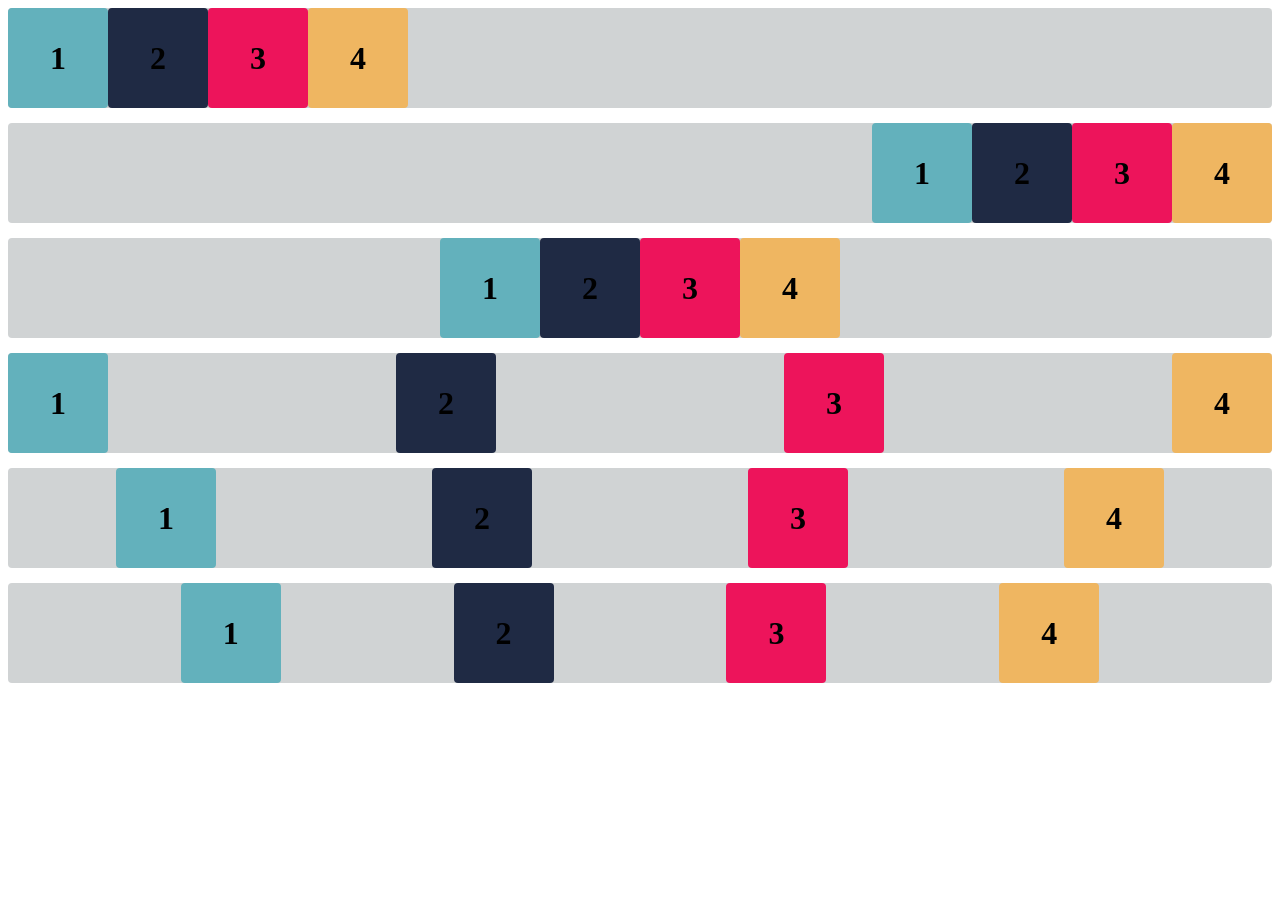
<file: flexbox02/index.html>
<!DOCTYPE html>
<html lang="en">

<head>
    <meta charset="UTF-8">
    <meta http-equiv="X-UA-Compatible" content="IE=edge">
    <meta name="viewport" content="width=device-width, initial-scale=1.0">
    <title>Flex-box</title>
    <link rel="stylesheet" href="estilo.css">
</head>

<body>

    <div class="base container1">
        <div class="flex-item box1"><h1>1</h1></div>
        <div class="flex-item box2"><h1>2</h1></div>
        <div class="flex-item box3"><h1>3</h1></div>
        <div class="flex-item box4"><h1>4</h1></div>
    </div>
    <div class="base container2">
        <div class="flex-item box1"><h1>1</h1></div>
        <div class="flex-item box2"><h1>2</h1></div>
        <div class="flex-item box3"><h1>3</h1></div>
        <div class="flex-item box4"><h1>4</h1></div>
    </div>
    <div class="base container3">
        <div class="flex-item box1"><h1>1</h1></div>
        <div class="flex-item box2"><h1>2</h1></div>
        <div class="flex-item box3"><h1>3</h1></div>
        <div class="flex-item box4"><h1>4</h1></div>
    </div>
    <div class="base container4">
        <div class="flex-item box1"><h1>1</h1></div>
        <div class="flex-item box2"><h1>2</h1></div>
        <div class="flex-item box3"><h1>3</h1></div>
        <div class="flex-item box4"><h1>4</h1></div>
    </div>
    <div class="base container5">
        <div class="flex-item box1"><h1>1</h1></div>
        <div class="flex-item box2"><h1>2</h1></div>
        <div class="flex-item box3"><h1>3</h1></div>
        <div class="flex-item box4"><h1>4</h1></div>
    </div>
    <div class="base container6">
        <div class="flex-item box1"><h1>1</h1></div>
        <div class="flex-item box2"><h1>2</h1></div>
        <div class="flex-item box3"><h1>3</h1></div>
        <div class="flex-item box4"><h1>4</h1></div>
    </div>

</body>

</html>
</file>
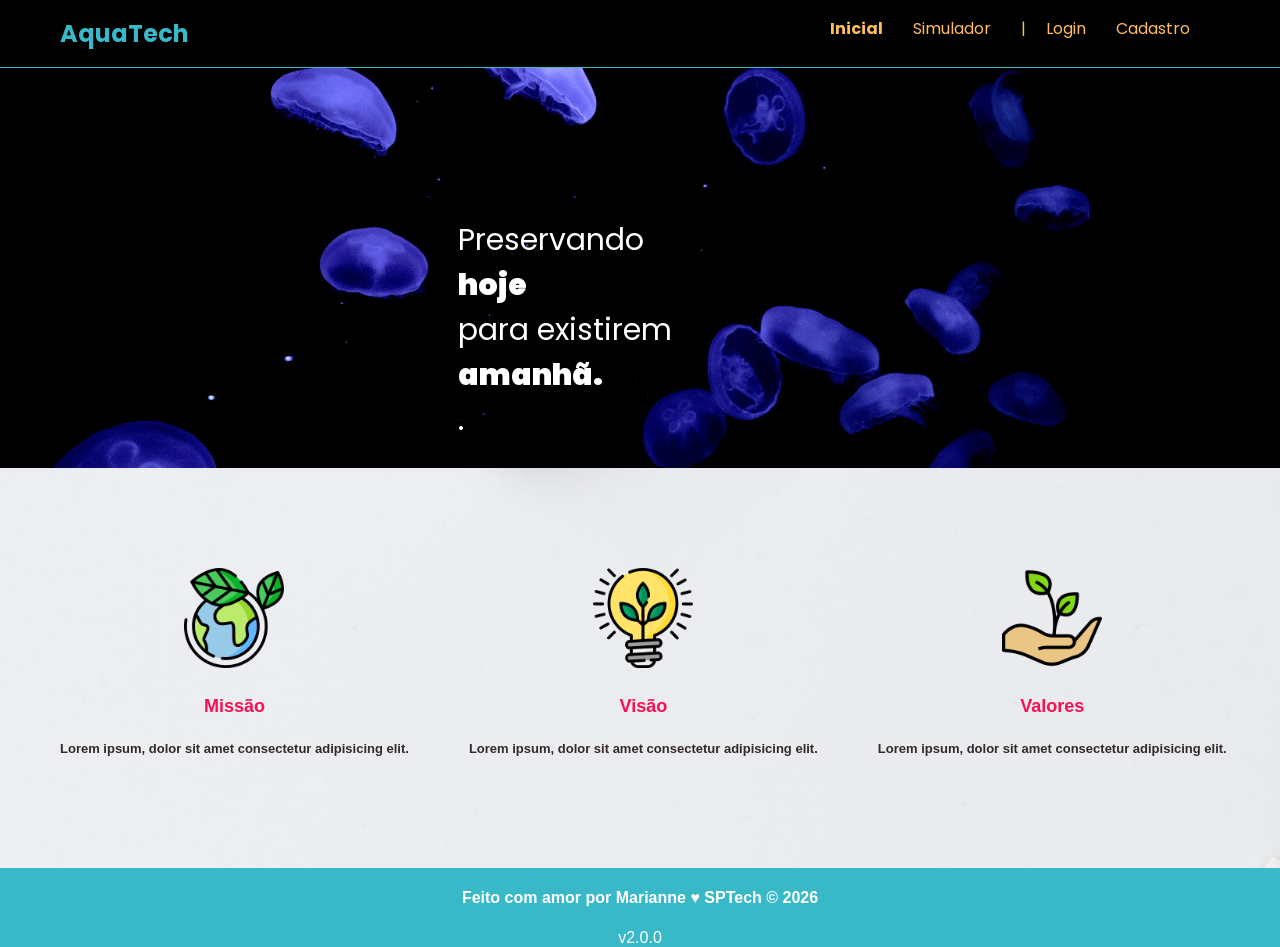
<file: aquatech-final/public/index.html>
<!DOCTYPE html>
<html lang="en">

<head>
    <meta charset="UTF-8">
    <meta http-equiv="X-UA-Compatible" content="IE=edge">
    <meta name="viewport" content="width=device-width, initial-scale=1.0">

    <title>AquaTech | Página Inicial</title>

    <link rel="stylesheet" href="styles/style.css">
    <link rel="icon" href="assets/icon/favicon2.ico">
    <link rel="preconnect" href="https://fonts.gstatic.com">
</head>

<body>
    <div class="header">
      <div class="container">
        <h1 class="titulo">AquaTech</h1>
        <ul class="navbar">
          <li class="agora">
            <a href="#">Inicial</a>
          </li>
          <li>
            <a href="simulador.html">Simulador</a>
          </li>
          <li>|</li>
          <li>
            <a href="login.html">Login</a>
          </li>
          <li>
            <a href="cadastro.html">Cadastro</a>
          </li>
        </ul>
      </div>
    </div>
  
    <div class="banner">
      <div class="container">
        <p>Preservando <span>hoje</span> para existirem <span>amanhã.</span>.</p>
      </div>
    </div>
  
    <div class="social">
      <div class="container">
        <div class="boxes">
          <div class="box">
            <img src="../public/assets/imgs/planet-earth_color.png">
            <h4>Missão</h4>
            <p>Lorem ipsum, dolor sit amet consectetur adipisicing elit.</p>
          </div>
          <div class="box">
            <img src="../public/assets/imgs/lightbulb_color.png">
            <h4>Visão</h4>
            <p>Lorem ipsum, dolor sit amet consectetur adipisicing elit.</p>
          </div>
          <div class="box">
            <img src="../public/assets/imgs/growth_color.png">
            <h4>Valores</h4>
            <p>Lorem ipsum, dolor sit amet consectetur adipisicing elit.</p>
          </div>
        </div>
      </div>
    </div>
  
    <div class="footer">
      <div class="container">
        <h4>Feito com amor por Marianne &hearts; SPTech &copy; 2026</h4>
        <span class="version">v2.0.0</span>
      </div>
    </div>
  </body>

</html>
</file>
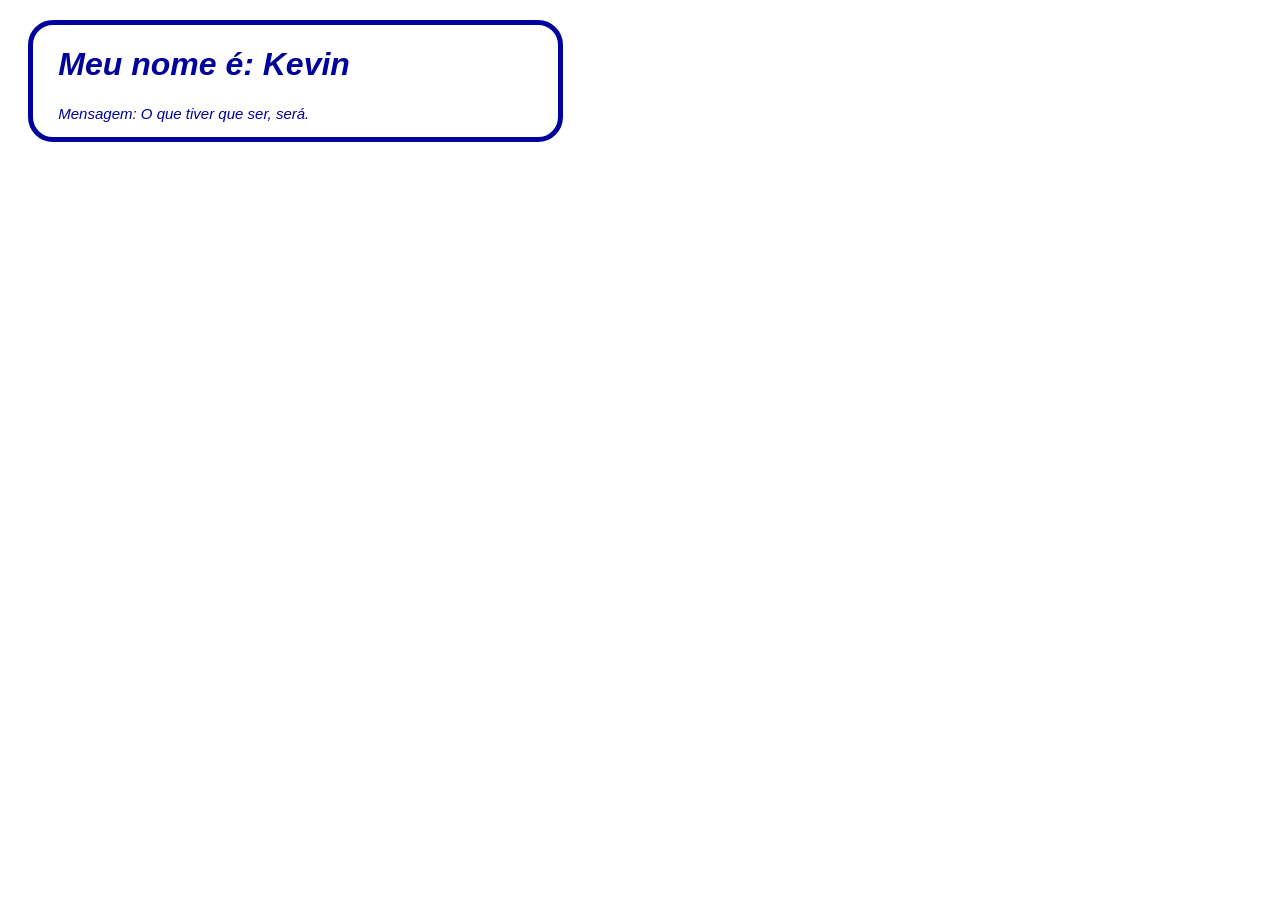
<file: pratica_css_outro_arquivo.html>
<!DOCTYPE html>
<html lang="en">

<head>
    <meta charset="UTF-8">
    <meta http-equiv="X-UA-Compatible" content="IE=edge">
    <meta name="viewport" content="width=device-width, initial-scale=1.0">
    <title>Aula CSS - 1</title>
    <link rel="stylesheet" href="style.css">
</head>

<body>

    <div class="card border">
        <div class="icone2 border"></div>

        <h1 class="text title">
            Meu nome é: <span  class="main-color">Kevin</span>
        </h1>

        <p class="text">
            Mensagem: <i class="main-color">O que tiver que ser, será.</i>
        </p>
    </div>

</body>

</html>
</file>
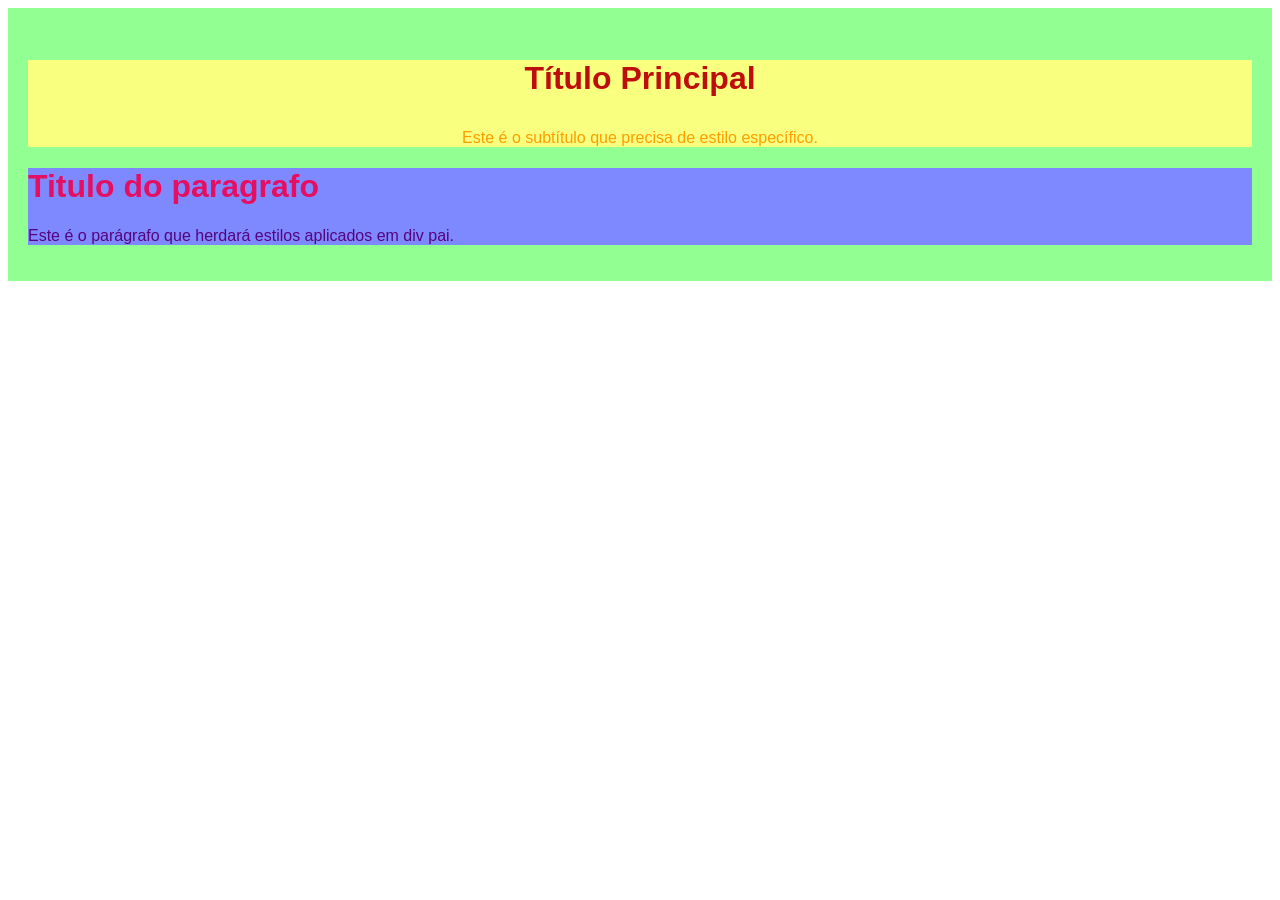
<file: atividade-css/exercicio_classe_css.html>
<!DOCTYPE html>
<html lang="en">
  <head>
    <meta charset="UTF-8" />
    <meta name="viewport" content="width=device-width, initial-scale=1.0" />
    <title>Exercício de CSS</title>
    <link rel="stylesheet" href="styles.css" />
  </head>

  <!-- NÃO ALTERE ESTE ARQUIVO, SOMENTE O ARQUIVO style.css -->

  <body>
    <div class="container">
      <div class="cabecalho">
        <p class="titulo-principal">Título Principal</p>
        <p class="subtitulo">Este é o subtítulo que precisa de estilo específico.</p>
      </div>

      <div class="conteudo">
        <h1>Titulo do paragrafo</h1>
        <p>Este é o parágrafo que herdará estilos aplicados em div pai.</p>
      </div>
    </div>
  </body>
</html>
</file>
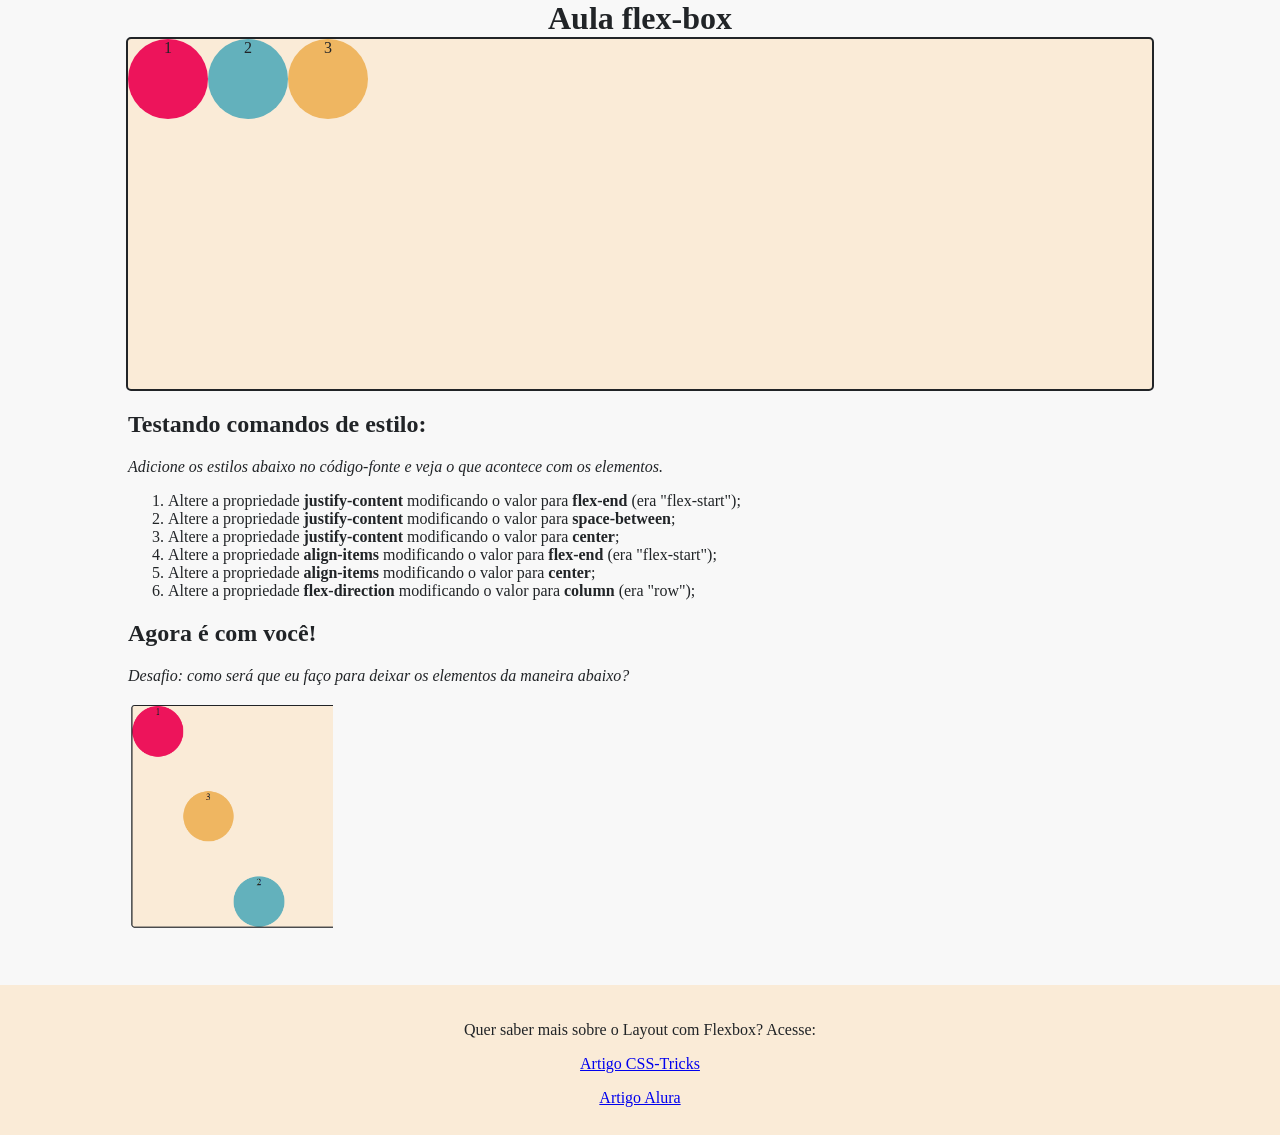
<file: exercicio02-sala/pratica_css_flex-box.html>
<!DOCTYPE html>
<html lang="en">
<head>
    <meta charset="UTF-8">
    <meta http-equiv="X-UA-Compatible" content="IE=edge">
    <meta name="viewport" content="width=device-width, initial-scale=1.0">
    <title>Aula CSS - 2</title>
    <link rel="stylesheet" href="style.css">
</head>
<body>
    <h1>Aula flex-box</h1>
    <div class="caixa pai">
        <div class="caixa filho cor1">1</div>
        <div class="caixa filho cor2">2</div>
        <div class="caixa filho cor3">3</div>
    </div>

    <div class="instrucoes">
        <h2>Testando comandos de estilo:</h2>
        <p><em>Adicione os estilos abaixo no código-fonte e veja o que acontece com os elementos.</em></p>
        <ol>
            <li>
                Altere a propriedade <span><strong>justify-content</strong></span> modificando o valor para <span><strong>flex-end</strong></span> (era "flex-start");
            </li>
            <li>
                Altere a propriedade <span><strong>justify-content</strong></span> modificando o valor para <span><strong>space-between</strong></span>;
            </li>
            <li>
                Altere a propriedade <span><strong>justify-content</strong></span> modificando o valor para <span><strong>center</strong></span>;
            </li>
            <li>
                Altere a propriedade <span><strong>align-items</strong></span> modificando o valor para <span><strong>flex-end</strong></span>  (era "flex-start");
            </li>
            <li>
                Altere a propriedade <span><strong>align-items</strong></span> modificando o valor para <span><strong>center</strong></span>;
            </li>
            <li>
                Altere a propriedade <span><strong>flex-direction</strong></span> modificando o valor para <span><strong>column</strong></span> (era "row");
            </li>
        </ol>
        <h2>Agora é com você!</h2>
        <p><em>Desafio: como será que eu faço para deixar os elementos da maneira abaixo?</em></p>
        <p><img src="atividade-desafio.png" alt="imagem do desafio"></p>
        
    </div>
    <div class="footer">
        <p>Quer saber mais sobre o Layout com Flexbox? Acesse: </p>

        <p>
            <a href="https://css-tricks.com/snippets/css/a-guide-to-flexbox/">Artigo CSS-Tricks</a> </p>
        <p>
            <a href="https://www.alura.com.br/artigos/css-guia-do-flexbox?srsltid=AfmBOoqPsvlW82tLY-uoiTL9slZrjS_SuoYydlb82z3H0lDT4Y1jCXDu">Artigo Alura</a> </p>

    </div>
</body>
</html>
</file>
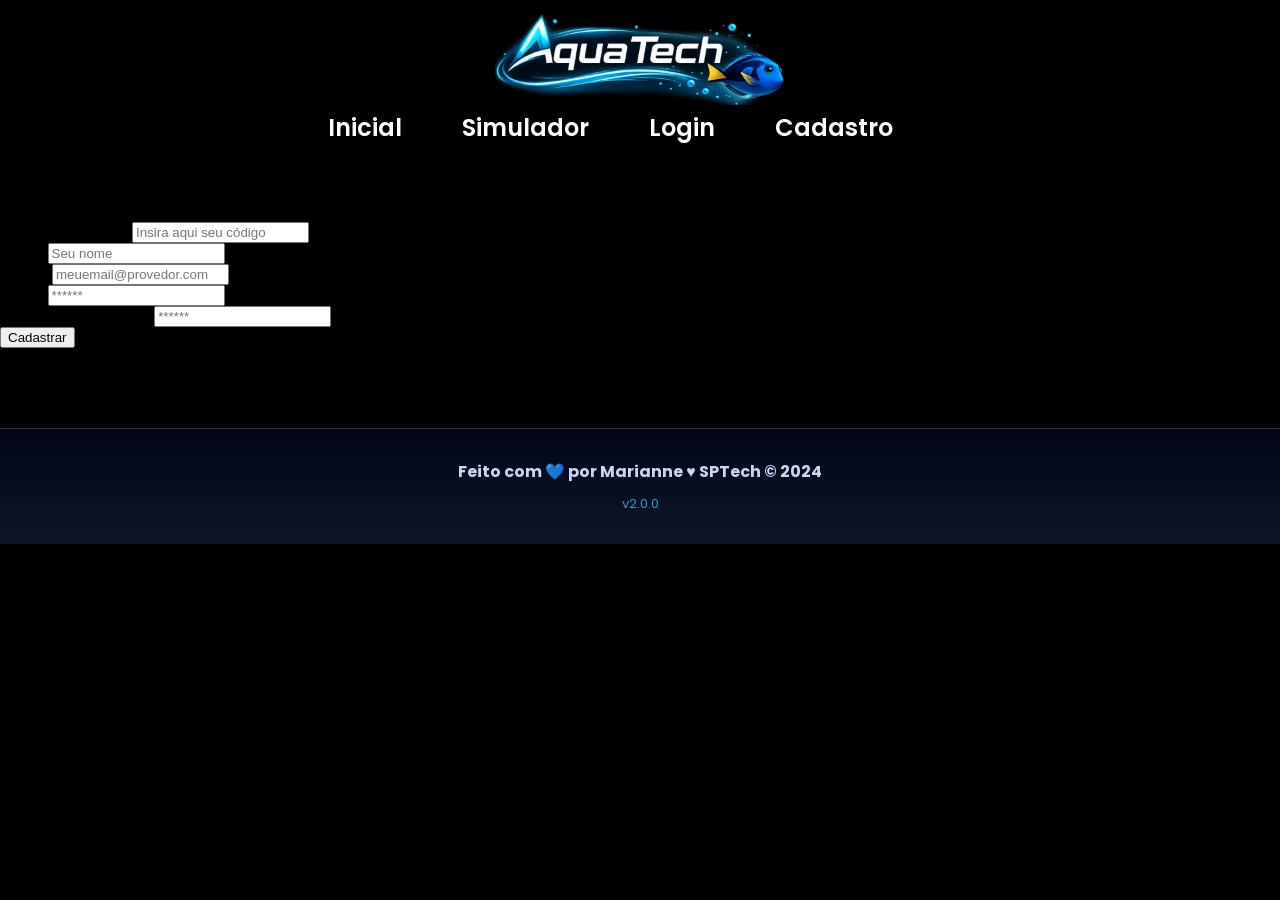
<file: aquatech-errado/public/cadastro.html>
<!DOCTYPE html>
<html lang="pt-br">

<head>
  <meta charset="UTF-8" />
  <meta http-equiv="X-UA-Compatible" content="IE=edge" />
  <meta name="viewport" content="width=device-width, initial-scale=1.0" />

  <title>AquaTech | Cadastro</title>

  <link rel="stylesheet" href="styles/style.css" />
  <link rel="icon" href="assets/icon/favicon2.ico" />
  <link rel="preconnect" href="https://fonts.gstatic.com" />
</head>

<body>
  <!--header inicio-->
  <div class="header">
    <div class="container-header">
      <img class="titulo" src="img/logo-aquatech.jpg" alt="">
      <ul class="navbar">
        <li>
          <a href="index.html">Inicial</a>
        </li>
        <li>
          <a href="simulador.html">Simulador</a>
        </li>
        <li>
          <a href="login.html">Login</a>
        </li>
        <li class="agora">
          <a href="#">Cadastro</a>
        </li>
      </ul>
    </div>
  </div>
  <!--header fim-->

  <div class="login">

    <div class="container">
      <div class="card card-cadastro">
        <h2>Bem-vindo!</h2>
        <div class="formulario">
          <div class="campo">
            <span>Código de ativação:</span>
            <input id="codigo_input" type="text" placeholder="Insira aqui seu código" />
          </div>
          <div class="campo">
            <span>Nome:</span>
            <input id="nome_input" type="text" placeholder="Seu nome" />
          </div>
          <div class="campo">
            <span>E-mail:</span>
            <input id="email_input" type="text" placeholder="meuemail@provedor.com" />
          </div>
          <div class="campo">
            <span>Senha:</span>
            <input id="senha_input" type="password" placeholder="******" />
          </div>
          <div class="campo">
            <span>Confirmação da Senha:</span>
            <input id="confirmacao_senha_input" type="password" placeholder="******" />
          </div>
          <button class="botao">Cadastrar</button>
        </div>
      </div>
    </div>
  </div>

  <!--footer inicio-->
  <div class="footer">
    <div class="container">
      <h4>Feito com 💙 por Marianne &hearts; SPTech &copy; 2024</h4>
      <span class="version">v2.0.0</span>
    </div>
  </div>
  <!--footer fim-->
</body>

</html>
</file>
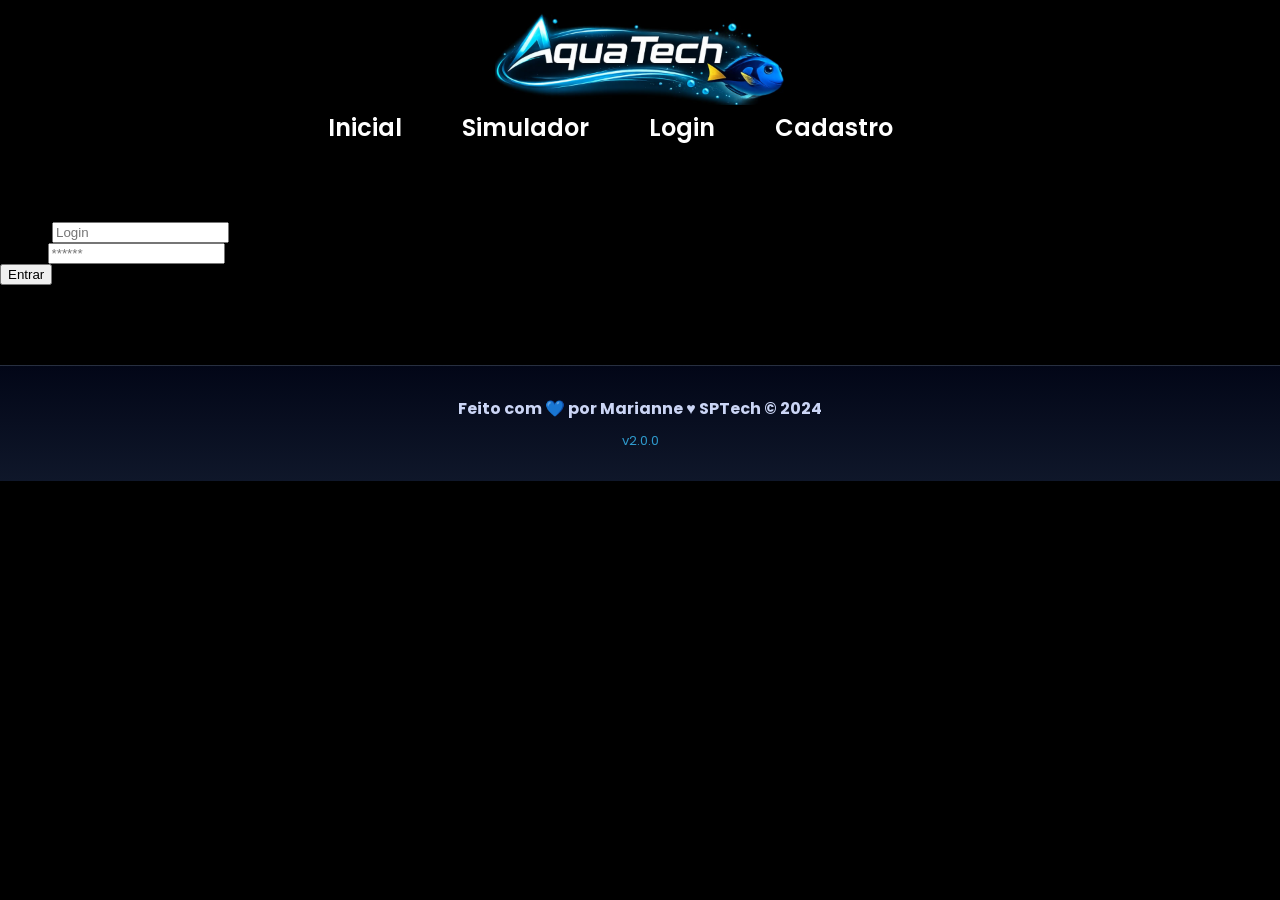
<file: aquatech-errado/public/login.html>
<!DOCTYPE html>
<html lang="pt-br">

<head>
    <meta charset="UTF-8">
    <meta http-equiv="X-UA-Compatible" content="IE=edge">
    <meta name="viewport" content="width=device-width, initial-scale=1.0">

    <title>AquaTech | Login</title>

    <link rel="stylesheet" href="styles/style.css">
    <link rel="icon" href="assets/icon/favicon2.ico">
    <link rel="preconnect" href="https://fonts.gstatic.com">
</head>

<body>

    <!--Header-->

    <div class="header">
        <div class="container-header">
            <img class="titulo" src="img/logo-aquatech.jpg" alt="">
            <ul class="navbar">
                <li>
                    <a href="index.html">Inicial</a>
                </li>
                <li>
                    <a href="simulador.html">Simulador</a>
                </li>
                <li class="agora">
                    <a href="#">Login</a>
                </li>
                <li>
                    <a href="cadastro.html">Cadastro</a>
                </li>
            </ul>
        </div>
    </div>


    <div class="login">
  
        <div class="container">
            <div class="card card-login">
                <h2>Olá de volta!</h2>
                <div class="formulario">
                    <div class="campo">
                        <span>E-mail:</span>
                        <input id="email_input" type="text" placeholder="Login">
                    </div>
                    <div class="campo">
                        <span>Senha:</span>
                        <input id="senha_input" type="password" placeholder="******">
                    </div>
                    <button class="botao">Entrar</button>
                </div>

            </div>
        </div>
    </div>

    <!--footer inicio-->
    <div class="footer">
        <div class="container">
            <h4>Feito com 💙 por Marianne &hearts; SPTech &copy; 2024</h4>
            <span class="version">v2.0.0</span>
        </div>
    </div>
    <!--footer fim-->

</body>

</html>
</file>
<file: flexbox02/estilo.css>
.flex-item {
    width: 100px;
    height: 100px;
    border-radius: 4px;
    display: flex;
    align-items: center;
}

.base {
    margin-bottom: 15px;
    background-color: #d0d3d4;
    border-radius: 4px;
}

.box1 {
    background-color: #63b1bc;
}

.box2 {
    background-color: #1f2a44;
}

.box3 {
    background-color: #ed145b;
}

.box4 {
    background-color: #efb661;
}

h1 {
    width: fit-content;
    margin: auto;
}

/* Insira o código abaixo */

.container1 {
    display: flex;
    flex-direction: row;
    align-self: start;
    
}

.container2 {
    display: flex;
    flex-direction: row;
    justify-content: end;
}

.container3 {
   display: flex;
    flex-direction: row;
    justify-content:center;
}

.container4 {
    display: flex;
    flex-direction: row;
    justify-content: space-between;
}
.container5 {
    display: flex;
    flex-direction: row;
    justify-content:space-around;
}
.container6 {
    display: flex;
    flex-direction: row;
    justify-content:space-evenly;
}
</file>
<file: aquatech-final/public/styles/style.css>
/* Adicionar aqui toda a estilização criada para sua aplicação. */
@import url('https://fonts.googleapis.com/css2?family=Pacifico&family=Poppins:wght@300;400;600&display=swap');

html, body {
    height: 100%;
    margin: 0;
}

body{
    background-color: black;
    color: white;
    margin: 0;
    display: flex;
    flex-direction: column;
}

/* HEADER */
.header{
    background-color: black;
    width: 100%;
    border-bottom: 1px solid #39b8c7;
}

.container{
    display: flex;
    justify-content: space-between;
    flex-direction: row;
    margin: 0;
    padding: 0;
}

.titulo{
    display: flex;
    justify-content: flex-start;
    color: #39b8c7;
    font-family: 'Poppins', sans-serif;
    font-weight:bolder;
    font-size: 24px;
    margin-left: 60px;
}

.navbar {
    display: flex;
    flex-direction: row;
    justify-content:flex-end;
    list-style: none;
    color: #ffbd60;
    font-family: 'Poppins', sans-serif;
    font-size: 16px;
    margin-right: 60px;

}

.navbar li{
    margin-right: 20px;
    color: #ffbd60;
}

.navbar a{
    margin-right: 10px;
    list-style: none;
    text-decoration: none;
    color: #ffbd60;
}

.navbar li.agora {
    font-weight: bolder;
}

/* FIM DO HEADER */

/* TELA HOME */
.banner{
    background-image: url('../assets/imgs/bg-jelly-fish-para-home.png');
    height: 400px;

}
.banner .container{
    font-family: 'Poppins', sans-serif;
    display: flex;
    justify-content:center;
    align-items: center;
    font-size: 30px;

}
.banner .container p{
    display: flex;
    justify-content:flex-start;
    flex-direction: column;
    align-self: center;
    margin-top: 150px;
    margin-right: 150px;
}
.banner .container span{
    display: flex;
    flex-wrap: wrap;
    font-weight: 900;
}

.social{
    background-image: url('../assets/imgs/banner-fundo.jpeg');
    background-size: 190%;
    background-position: center;
}
.social .container{
    height: 400px;
}
.boxes{
    display: flex;
    flex-direction: row;
    justify-content: center;
    align-items: center;
}
.box{
    text-align: center;
    font-family:'Montserrat', sans-serif;
    align-self: center;
    gap: 20px;
    margin-left: 60px;

}
.box img{
    width:100px;
}
.box h4{
    color: #f91052;
    font-weight: 900;
    font-size: 18px;
}
.box p{
    font-size: 13px;
    color: hwb(0 16% 80%);
    font-weight: 550;
}

/*TELA DE CADASTRO*/

.login{
    height: 900px;
    background-image: url('../assets/imgs/bg-jelly-fish-para-home.png');
}

.login .container{
    display: flex;
    justify-content: center;
    align-items: center;
}

.card-cadastro{
    display: flex;
    justify-content: center;
    margin-top: 80px;
    flex-direction: column;
    align-items: center;
    background-color: #e1e0df;
    padding: 30px;
    border-radius: 10px;
    width: 450px;
    height: auto;
    gap:10px;
    font-family:'Montserrat', sans-serif;
    margin: 40px;
}

.card-cadastro h2{
    color:#f91052;
}

.card-cadastro span{
    color:#f91052;
    font-weight: 600;
}

.card-login h2{
    color: #f91052;
}

.card-login span{
    color:#f91052;
    font-weight: 600;
}

.card-login{
    display: flex;
    justify-content: center;
    margin-top: 80px;
    flex-direction: column;
    align-items: center;
    background-color: #e1e0df;
    padding: 30px;
    border-radius: 10px;
    width: 450px;
    height: auto;
    font-family:'Montserrat', sans-serif;
}

.formulario{
    display: flex;
    flex-direction: column;
    gap: 10px;
    
}

.botao{
    background-color: #f91052;
    color: white;
    margin-left: 35%;
    width: 100px;
    border: 2px solid #f91052;
    border-radius: 5px;
    height: 25px;
}

.campo{
    display: flex;
    flex-direction: column;
}
.campo input{
    width: 400px;
    height: 20px;
    border: 2px solid #39b8c7;
    border-radius: 5px;
}



/* FOOTER */
.footer{
    background-color: #39b8c7;
    margin: 0;
    
}

.footer .container{
    display: flex;
    justify-content:baseline;
    flex-direction: column;
    align-items: center;
    font-family: 'Montserrat', sans-serif;
    font-weight: lighter;
}
</file>
<file: style.css>
*{
    font-family: Arial, Helvetica, sans-serif;
}
.card{
    width:500px; 
    height: fit-content; 
    background-color: #ffff; 
    border-radius: 25px ; 
	border: solid 5px #00039b; 
    margin: 20px; 
    padding-left: 2%;
}
	/* height: altura
	solid: espessura
	border radius: curva da borda */

.foto{
	width: 100px; 
	height: 100px; 
	border-radius: 50%; 
	padding-bottom: 10px;
}

 img {
    width: 100%;  
    height: 100%; 
    margin-top: 20px;
}

.titulo{
    font-size: 30px; 
    margin-top: 20px;
}

p{
    font-size: 15px;
}

.cor-nome{
    color: #00039b;
}

.text{ 
    color: #00039b;
    font-style: italic;
}
</file>
<file: atividade-css/styles.css>
/* Siga as orientações no arquivo README para concluir o exercício */

.container {
    font-family: Arial, sans-serif;
    padding: 20px;
    background-color: #91ff91;
    color: #55037e;
}
.cabecalho{
    background-color: #f9ff7e;
    text-align: center;
}
.titulo-principal{
    font-size: 32px;
    font-weight: bold;
    color: #bd0d0d;
}
.subtitulo{
    color: #ff9d00;
}
.conteudo{
    background-color: #7f89ff;
}
.conteudo h1{
    color: #e60e60;
}
</file>
<file: exercicio02-sala/style.css>
body {
    margin: 0;
    background-color: #f8f8f8;
    color: #212427
}

h1 {
    width: fit-content;
    margin: auto;
}

.caixa {
    border-radius: 5px;
}

.pai {
    width: 80%;
    height: 350px;
    margin: auto;
    background-color: antiquewhite;
    border: solid 2px #212427;

    display: flex;
    justify-content: flex-start;
    align-items: flex-start;
    flex-direction: row;
}

.filho {
    width: 80px;
    height: 80px;
    border-radius: 50px;
    text-align: center;
}

.cor1 {
    background-color: #ED145B;
}

.cor2 {
    background-color: #63B1BC;
}

.cor3 {
    background-color: #EFB661;
}

.instrucoes {
    width: 80%;
    margin: auto;
    text-align: left;
}

.footer {
    background-color: antiquewhite;
    height: 130px;
    margin-top: 50px;
    padding-top: 20px;
    text-align: center;
}

img {
    width: 20%;
}
</file>
<file: aquatech-errado/public/styles/style.css>
/* Adicionar aqui toda a estilização criada para sua aplicação. */
@import url('https://fonts.googleapis.com/css2?family=Pacifico&family=Poppins:wght@300;400;600&display=swap');

body{
    margin: 0;
    background-color: black;
}

/* HEADER */
.header{
    background-color: black;
    width: 100%;
}
.container-header{
    display: flex;
    flex-direction: column;
    align-items: center;
    margin: 0;
    padding: 0;
}

/* IMAGEM AQUATECH */
.titulo{
    display: flex;
    justify-content: center;
    width: 290px;
    height: auto;
    margin-top: 13px;
}

.titulo img{
    display: block;
}
/* BARRA DE NAVEGAÇÃO */
.navbar{
    display: flex;
    justify-content: flex-start;
    list-style: none;
    padding-right: 10px;
    margin-top: 5px;
    margin-bottom: 10px;
    padding: 0;
}
.navbar li{
    margin-right: 60px;
}

/* LINKS NAVBAR*/
.navbar a{
    color: white;
    text-decoration: none;
    font-size: 24px;
    font-family: 'Poppins', sans-serif;
    font-weight: 600;
    transition: 0.3s;
}
.navbar a:hover {
  color: #31487A;
}

/* TELA INICIAL */
.banner{
    background-color: black;
    display: flex;          
    align-items: center;    
    gap: 40px;              
    margin-left: 40px;
}
.banner-container{
    border: solid 2px rgb(255, 255, 255);
    border-radius: 50px;
    height: 300px;
    margin: 30px;
    width: 600px;
    gap: 30px;
}
.banner-container p{
    display: flex;
    color: white;
    justify-content: center;
    margin-top: 119px;
    font-size: 26px;
    font-family: 'Poppins', sans-serif;
    font-weight: 500;
}
.banner-container span{
    margin: 0px 5px;
    color: #2d5bc0;
}
.video {
    width: 500px;
    height: 300px;
    border-radius: 30px;
    object-fit: cover;
}

/* SOCIAL */
.social{
    display: flex;          
    align-items: center;    
    gap: 40px;              
    margin-left: 40px;
}
.box{
    display: flex;
    align-items: center;
    justify-content: space-between;
    margin: 80px;
    gap: 50px;
}
.box-reverse {
    display: flex;
    align-items: center;
    justify-content: space-between;
    margin: 80px;
    flex-direction: row-reverse;
    gap: 50px;
}
.box-reverse img{
    width: 500px;  
    height: auto;
    border-radius: 50px;
}
.box img{
    width: 800px;  
    height: auto;
    border-radius: 50px;
}
.box-text{
    display: flex;
    flex-direction: column;
    justify-content: center;
    align-items: center; 
    max-width: 500px;
    color: white;
    margin-bottom: 30px;
}
.box-text h4{
    text-align: center;
    font-size: 50px; 
    margin-bottom: 15px;
    color: #2d5bc0;
    font-family: 'Pacifico', cursive;
}
.box-text p{
    font-size: 20px;
    line-height: 1.6;
    text-align: justify;
    font-family: 'Poppins', sans-serif;
}
.box-text li{
    text-align: justify;
    font-size: 20px;
    line-height: 1.6;
    font-family: 'Poppins', sans-serif;
}
.box-text span{
    font-weight: 800;
    color: #2d5bc0;
}

/* FOOTER */

.footer {
  background: linear-gradient(180deg, #020617, #0f172a);
  padding: 30px 20px;
  margin-top: 80px;
  border-top: 1px solid rgba(255, 255, 255, 0.1);
}

.footer .container {
  display: flex;
  flex-direction: column;
  align-items: center;
  gap: 10px;
}


.footer h4 {
  font-family: 'Poppins', sans-serif;
  color: #cbd5f5;
  font-size: 16px;
  margin: 0;
}


.footer .version {
  font-family: 'Poppins', sans-serif;
  font-size: 13px;
  color: #38bdf8;
  opacity: 0.8;
}

.footer:hover {
  box-shadow: 0 -5px 20px rgba(56, 189, 248, 0.2);
  transition: 0.3s;
}

/* TELA DE LOGIN */

.login{
    
}
</file>
